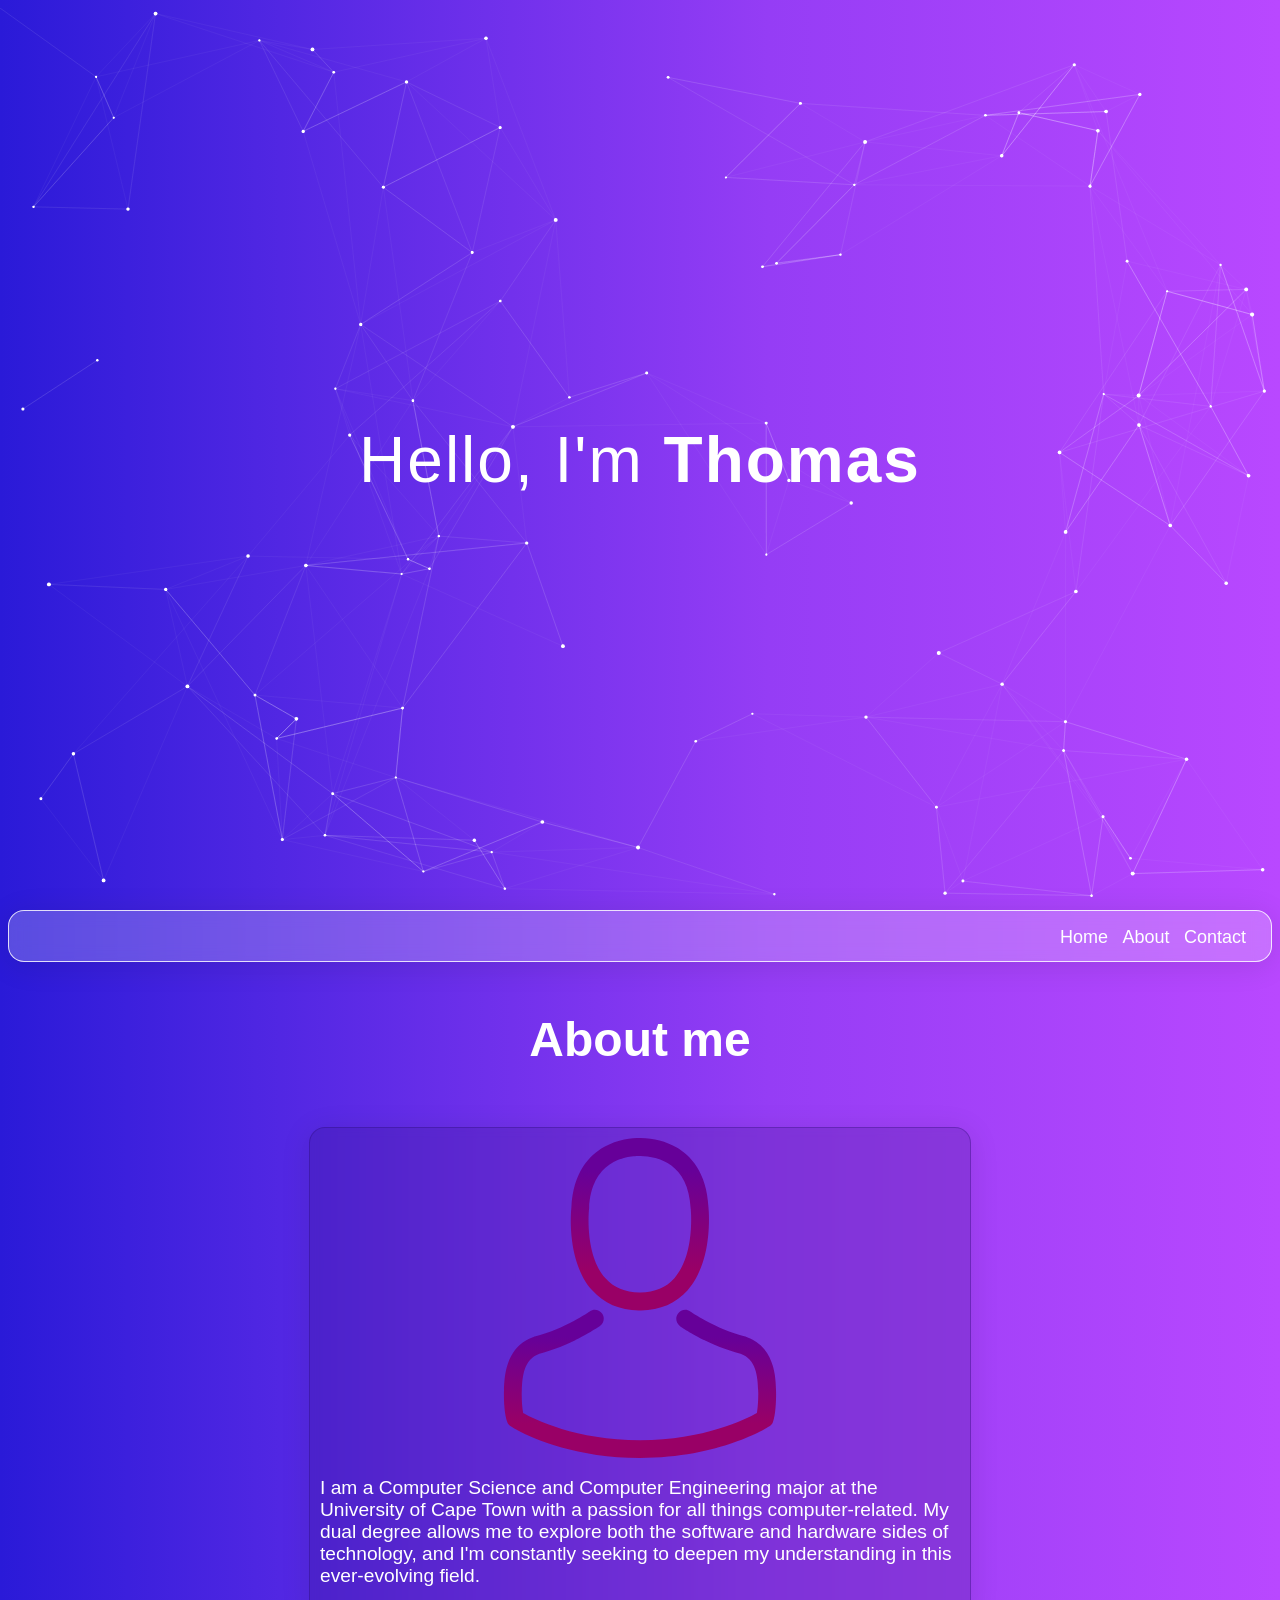
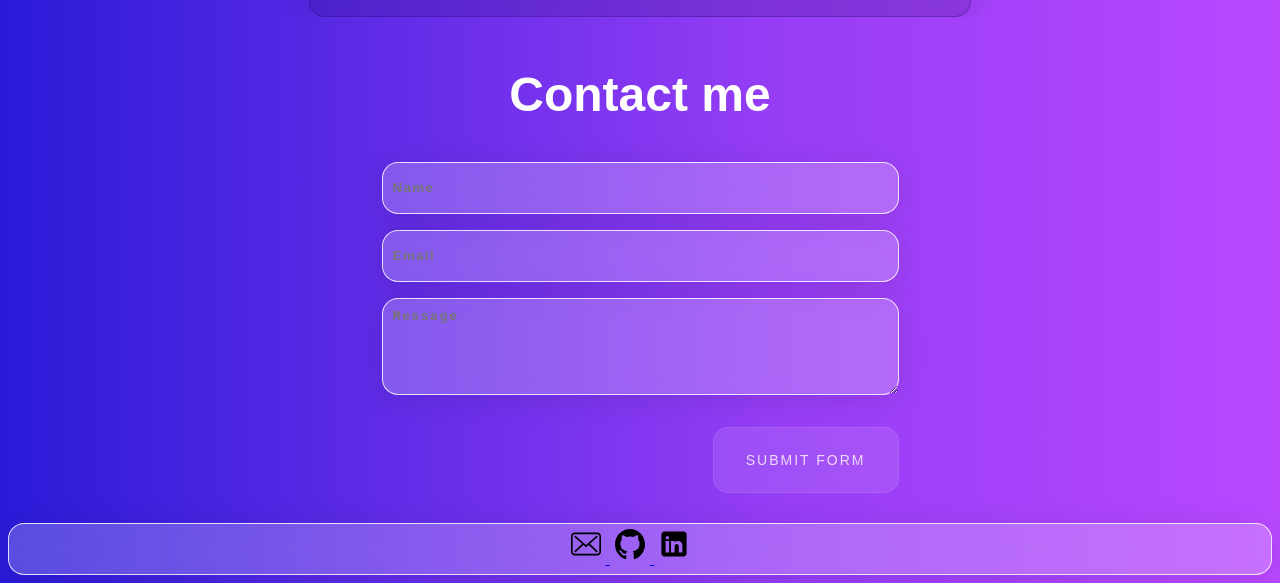
<file: index.html>
<!DOCTYPE html>
<html lang="en">

<head>
  <meta charset="UTF-8" />
  <meta name="viewport" content="width=device-width, initial-scale=1.0" />
  <link rel="stylesheet" href="css/index.css" />
  <link rel="icon" type="image/x-icon" , href="/images/icon.ico" />
  <title>Thomas van Steen | software dev</title>
</head>

<body id="title">
  <section>
    <div class="title">
      <div class="heading">
        <div class="title-div" , id="title-div" style="-webkit-user-select:none;user-select:none;"></div>
      </div>
      <div class="canvas">
        <canvas id="canvas"></canvas>
      </div>
    </div>
  </section>
  <nav class="navbar">
    <ul>
      <a href="#title">Home</a>
      <a href="#About">About</a>
      <a href="#Contact">Contact</a>
    </ul>
  </nav>
  <section>
    <div class="About" id="About">
      <div class="about_header section_header">
        <h1>About me</h1>
      </div>
      <div class="about_content">
        <div class="paragraph">
          <div class="avatar">
            <img src="/assets/avatar-svgrepo-com.svg" alt="Avater Image" />
          </div>
          <p>
            I am a Computer Science and Computer Engineering major at the
            University of Cape Town with a passion for all things
            computer-related. My dual degree allows me to explore both the
            software and hardware sides of technology, and I'm constantly
            seeking to deepen my understanding in this ever-evolving field.
          </p>
        </div>
        <div class="langauges"></div>
      </div>
    </div>
  </section>
  <section>
    <div class="contant" id="Contact">
      <div class="contact_header section_header">
        <h1>Contact me</h1>
      </div>
      <div class="contact_content">
        <form action="https://api.web3forms.com/submit" method="POST" id="Form">
          <!-- Replace with your Access Key -->
          <input type="hidden" name="access_key" value="ec22610c-bcd4-4e2e-8bb5-0679eede1fa0" />

          <!-- Form Inputs. Each input must have a name="" attribute -->
          <input type="text" name="name" required placeholder="Name" />
          <input type="email" name="email" required placeholder="Email" />
          <textarea name="message" required placeholder="Message" rows="5" cols="60"></textarea>

          <!-- Honeypot Spam Protection -->
          <input type="checkbox" name="botcheck" class="hidden" style="display: none" />

          <!-- Custom Confirmation / Success Page -->
          <input type="hidden" name="redirect" value="https://webthomas.com/#Contact">
          <!-- hCaptcha -->

          <div class="h-captcha design-captach" data-captcha="true"></div>
          <div class="btn_container">
            <button type="submit">Submit Form</button>
          </div>
        </form>
      </div>
    </div>
  </section>
  <div class="ender">
    <div class="contacts">
      <a href="mailto:thomas@webthomas.com">
        <img src="assets/envelope-svgrepo-com.svg" alt="Email" />
      </a>
      <a href="https://github.com/Doctor-Wraith">
        <img src="assets/github-142-svgrepo-com.svg" alt="github" />
      </a>
      <a href="https://www.linkedin.com/in/thomas-van-steen-0b4187351/">
        <img src="assets/icons8-linkedin.svg" alt="LinkedIn">
      </a>
    </div>
  </div>
  <script src="https://web3forms.com/client/script.js" async defer></script>
  <script>
    const form = document.getElementById('Form');

    form.addEventListener('submit', function (e) {

      const hCaptcha = form.querySelector('textarea[name=h-captcha-response]').value;

      if (!hCaptcha) {
        e.preventDefault();
        alert("Please fill out captcha field")
        return
      }
    });
  </script>
</body>
<script src="js/dots.js"></script>
<script src="js/typewriter.js"></script>

</html>
</file>
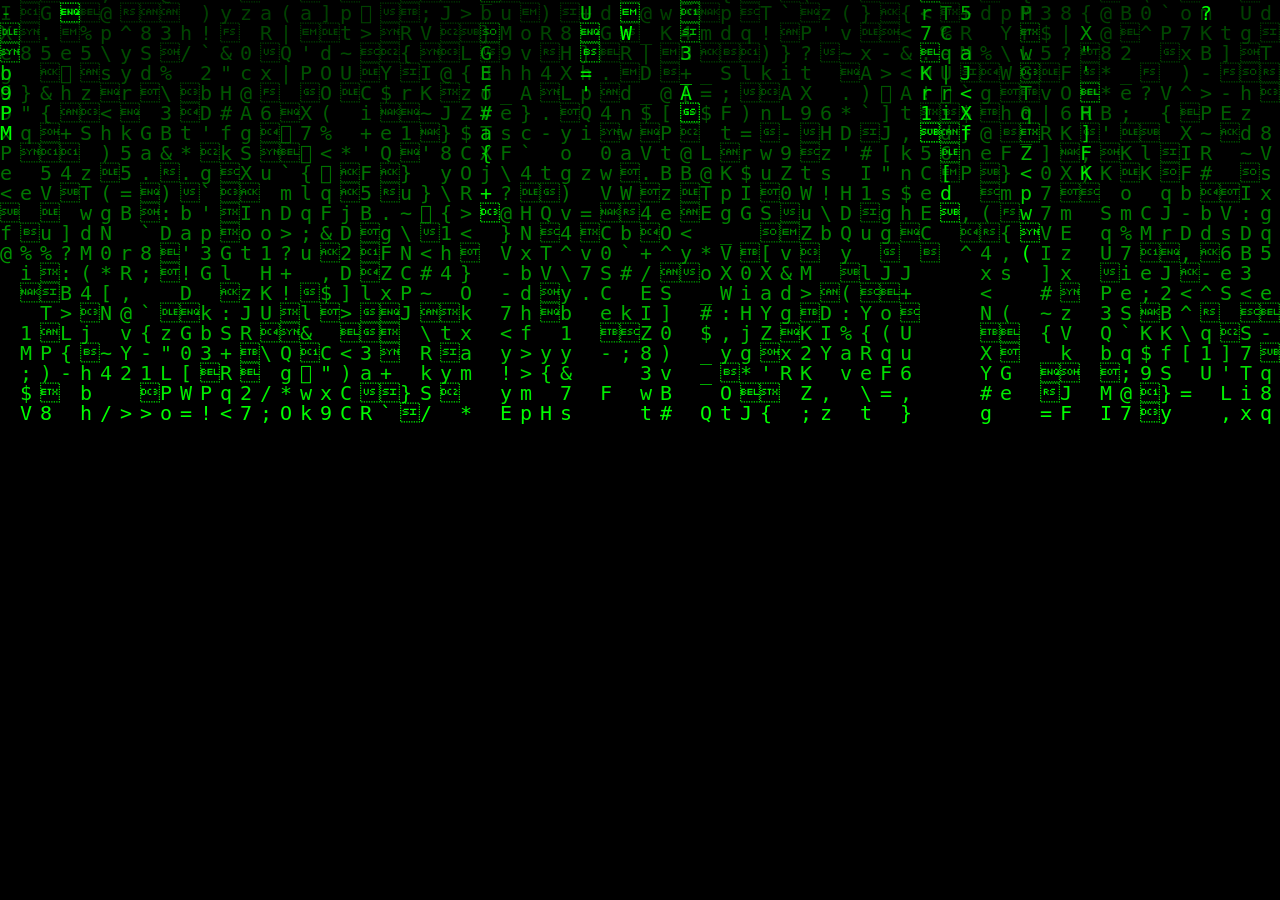
<file: projects.html>
<!DOCTYPE html>
<html lang="en">
  <head>
    <meta charset="UTF-8" />
    <meta name="viewport" content="width=device-width, initial-scale=1.0" />
    <title>Thomas van Steen | software dev</title>
    <link rel="icon" type="image/x-icon" , href="/images/icon.ico" />
    <link rel="stylesheet" href="css/about.css" />
  </head>
  <body>
    <div class="wrapper">
        <h1>Projects</h1>
      <div class="about-me"></div>
      <div class="langauges"></div>
      <div class="education"></div>
      <div class="canvas">
        <canvas id="canvas"></canvas>
      </div>
    </div>

    <script src="/js/fallingtext.js"></script>
  </body>
</html>
</file>
<file: css/index.css>
html {
  scroll-behavior: smooth;
}

body::-webkit-scrollbar {
  display: none;
}

/* For Firefox */
body {
  scrollbar-width: none; /* Hides the scrollbar */
}

/* For Internet Explorer and Edge */
body {
  -ms-overflow-style: none; /* Hides the scrollbar */
}

body {
  font-family: "Segoe UI", Tahoma, Geneva, Verdana, sans-serif;
  background: linear-gradient(90deg, #2a1ad8 0%, #4e26e2 20%, #7231ec 40%, #953df5 60%, #b948ff 100%);
  overflow-x: hidden;
}

.title {
  position: relative;
  width: 100%;
  height: 100vh;
  display: flex;
  flex-direction: column;
  justify-content: center;
  align-items: center;
  text-align: center;
  z-index: 2;
}

.heading {
  position: absolute;
  top: 50%;
  left: 50%;
  transform: translate(-50%, -50%);
  z-index: 10;
}

.title-div {
  font-size: 4rem;
  font-weight: 300;
  letter-spacing: 2px;
  color: white;
}

.title-div span {
  font-weight: 700;
}

section {
  margin-top: 10px;
}

.About {
  gap: 20px;
  overflow: auto;
  position: relative;
  display: flex;
  flex-direction: column;
}

.about_content {
  display: flex;
  justify-content: center;
}

.paragraph img {
  object-fit: contain;
  left: 50%;
  max-width: 50%;
  height: auto;
}

.avatar {
  display: flex;
  justify-content: center;
  width: 100%;
}

.paragraph {
  justify-content: center;
  align-items: center;
  color: white;
  display: inline-flex;
  flex-direction: column;
  padding: 10px;
  font-size: larger;
  max-width: 40rem;
  /* From https://css.glass */
  background: rgba(38, 10, 108, 0.2);
  border-radius: 16px;
  box-shadow: 0 4px 30px rgba(0, 0, 0, 0.1);
  backdrop-filter: blur(5px);
  -webkit-backdrop-filter: blur(5px);
  border: 1px solid rgba(38, 10, 108, 0.3);
}

.navbar {
  position: sticky;
  top: 10px;
  height: 50px;
  padding-right: 20px;
  z-index: 999;
  /* From https://css.glass */
  background: rgba(255, 255, 255, 0.22);
  border-radius: 16px;
  box-shadow: 0 4px 30px rgba(0, 0, 0, 0.1);
  backdrop-filter: blur(8.4px);
  -webkit-backdrop-filter: blur(8.4px);
  border: 1px solid rgba(255, 255, 255, 0.81);
}

.navbar ul {
  float: right;
}

.navbar ul a {
  font-size: large;
  text-decoration: none;
  color: white;
  margin: 5px;
}

.ender {
  justify-content: center;
  justify-items: center;
  display: flex;
  top: 10px;
  height: 50px;
  padding-right: 20px;
  margin-top: 30px;
  /* From https://css.glass */
  background: rgba(255, 255, 255, 0.22);
  border-radius: 16px;
  box-shadow: 0 4px 30px rgba(0, 0, 0, 0.1);
  backdrop-filter: blur(8.4px);
  -webkit-backdrop-filter: blur(8.4px);
  border: 1px solid rgba(255, 255, 255, 0.81);
}

.ender a img {
  margin: 5px;
  max-width: 30px;
  height: auto;
}

.section_header {
  display: flex;
  justify-content: center;
  color: white;
}

.section_header h1 {
  font-size: 3rem;
}

.contant {
  display: flex;
  flex-direction: column;
  justify-content: center;
  align-items: center;
  min-width: 10rem;
}

.contact_content {
  max-width: 2000px;
}

.contact_content form {
  display: flex;
  gap: 1rem;
  flex-direction: column;
}

.contact_content form input {
  font-weight: 700;
  letter-spacing: 1.4px;
  min-height: 30px;
  padding: 10px;
  max-width: 90vw;
  /* From https://css.glass */
  background: rgba(255, 255, 255, 0.22);
  border-radius: 16px;
  box-shadow: 0 4px 30px rgba(0, 0, 0, 0.1);
  backdrop-filter: blur(8.4px);
  -webkit-backdrop-filter: blur(8.4px);
  border: 1px solid rgba(255, 255, 255, 0.81);
}

.contact_content form textarea {
  max-width: 90vw;
  font-weight: 700;
  letter-spacing: 1.4px;
  min-height: 30px;
  padding: 10px;
  /* From https://css.glass */
  background: rgba(255, 255, 255, 0.22);
  border-radius: 16px;
  box-shadow: 0 4px 30px rgba(0, 0, 0, 0.1);
  backdrop-filter: blur(8.4px);
  -webkit-backdrop-filter: blur(8.4px);
  border: 1px solid rgba(255, 255, 255, 0.81);
}

.btn_container {
  text-align: right;
}

.btn_container button {
  display: inline-block;
  padding: 24px 32px;
  border: 0;
  text-decoration: none;
  border-radius: 15px;
  background-color: rgba(255, 255, 255, 0.1);
  border: 1px solid rgba(255, 255, 255, 0.1);
  backdrop-filter: blur(30px);
  color: rgba(255, 255, 255, 0.8);
  font-size: 14px;
  letter-spacing: 2px;
  cursor: pointer;
  text-transform: uppercase;
}

.btn_container button:hover {
  background-color: rgba(255, 255, 255, 0.2);
}

.design-captach {
  display: flex;
  justify-content: right;
}

/*# sourceMappingURL=index.css.map */
</file>
<file: css/about.css>
body {
  background: black;
  color: white;
}

.wrapper {
  position: relative;
  margin: 50px 10%;
  padding: 3rem;
}

#canvas {
  position: fixed;
  top: 0;
  left: 0;
}

/*# sourceMappingURL=about.css.map */
</file>
